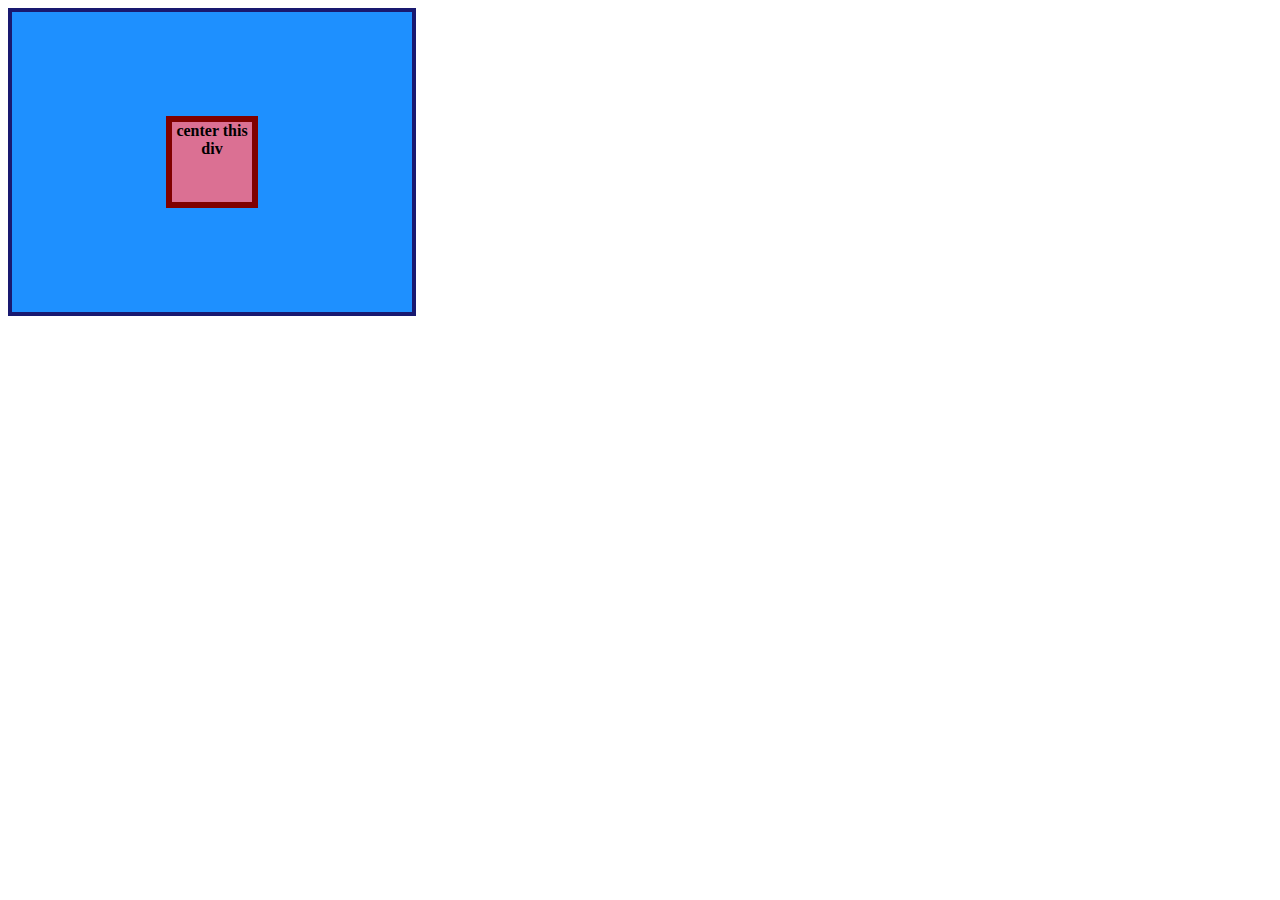
<file: flex/01-flex-center/index.html>
<!DOCTYPE html>
<html lang="en">
  <head>
    <meta charset="UTF-8">
    <meta http-equiv="X-UA-Compatible" content="IE=edge">
    <meta name="viewport" content="width=device-width, initial-scale=1.0">
    <title>CENTER THIS DIV</title>
    <link rel="stylesheet" href="style.css">
  </head>
  <body>
    <div class="container">
      <div class="box">center this div</div>
    </div>
  </body>
</html>
</file>
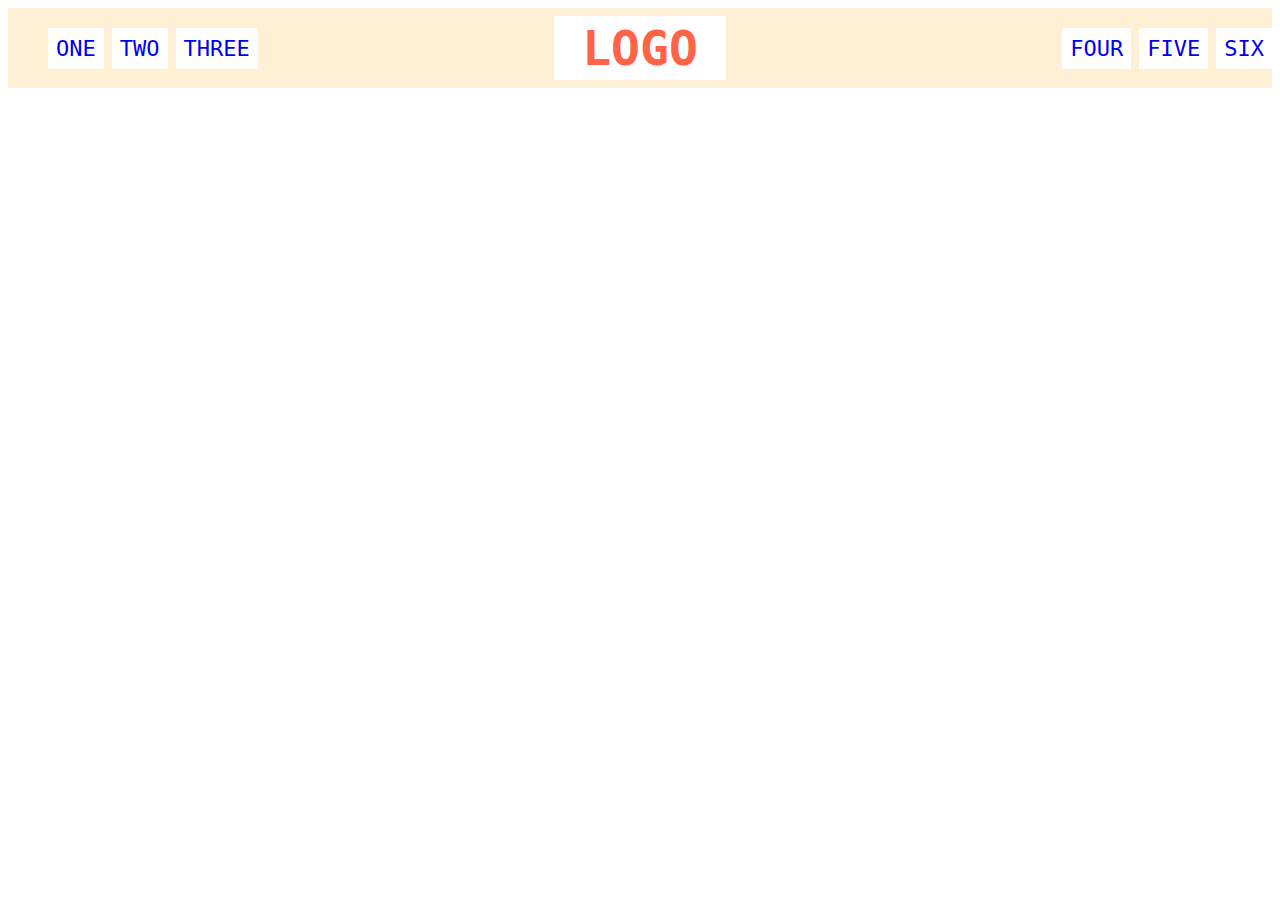
<file: flex/02-flex-header/index.html>
<!DOCTYPE html>
<html lang="en">
  <head>
    <meta charset="UTF-8">
    <meta http-equiv="X-UA-Compatible" content="IE=edge">
    <meta name="viewport" content="width=device-width, initial-scale=1.0">
    <title>Flex Header</title>
    <link rel="stylesheet" href="style.css">
  </head>
  <body>
    <div class="header">
      <div class="left-links">
        <ul>
          <li><a href="#">ONE</a></li>
          <li><a href="#">TWO</a></li>
          <li><a href="#">THREE</a></li>
        </ul>
      </div>
      <div class="logo">LOGO</div>
      <div class="right-links">
        <ul>
          <li><a href="#">FOUR</a></li>
          <li><a href="#">FIVE</a></li>
          <li><a href="#">SIX</a></li>
        </ul>
      </div>
    </div>
  </body>
</html>
</file>
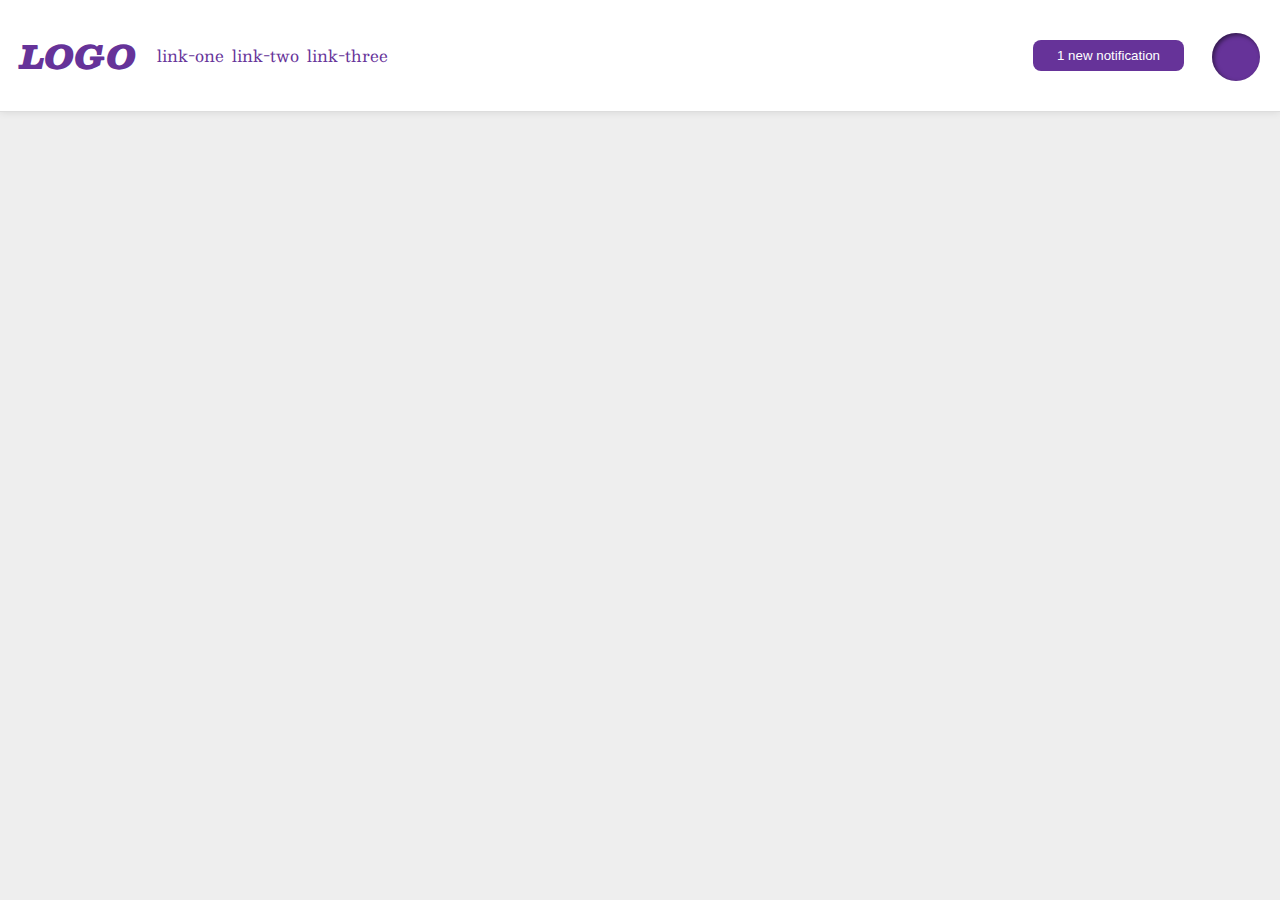
<file: flex/03-flex-header-2/index.html>
<!DOCTYPE html>
<html lang="en">
  <head>
    <meta charset="UTF-8">
    <meta http-equiv="X-UA-Compatible" content="IE=edge">
    <meta name="viewport" content="width=device-width, initial-scale=1.0">
    <title>Flex Header 2</title>
    <link rel="stylesheet" href="style.css">
  </head>
  <body>
    <div class="header">
      <div class="logo">
        <div class="logo-item">
          LOGO
        </div>
        
      </div>
      <ul class="links">
        <li><a href="google.com">link-one</a></li>
        <li><a href="google.com">link-two</a></li>
        <li><a href="google.com">link-three</a></li>
      </ul>
      <div class="right-box">
        <button class="notifications">
          1 new notification
        </button>
        <div class="profile-image"></div>
      </div>
    </div>
  </body>
</html>
</file>
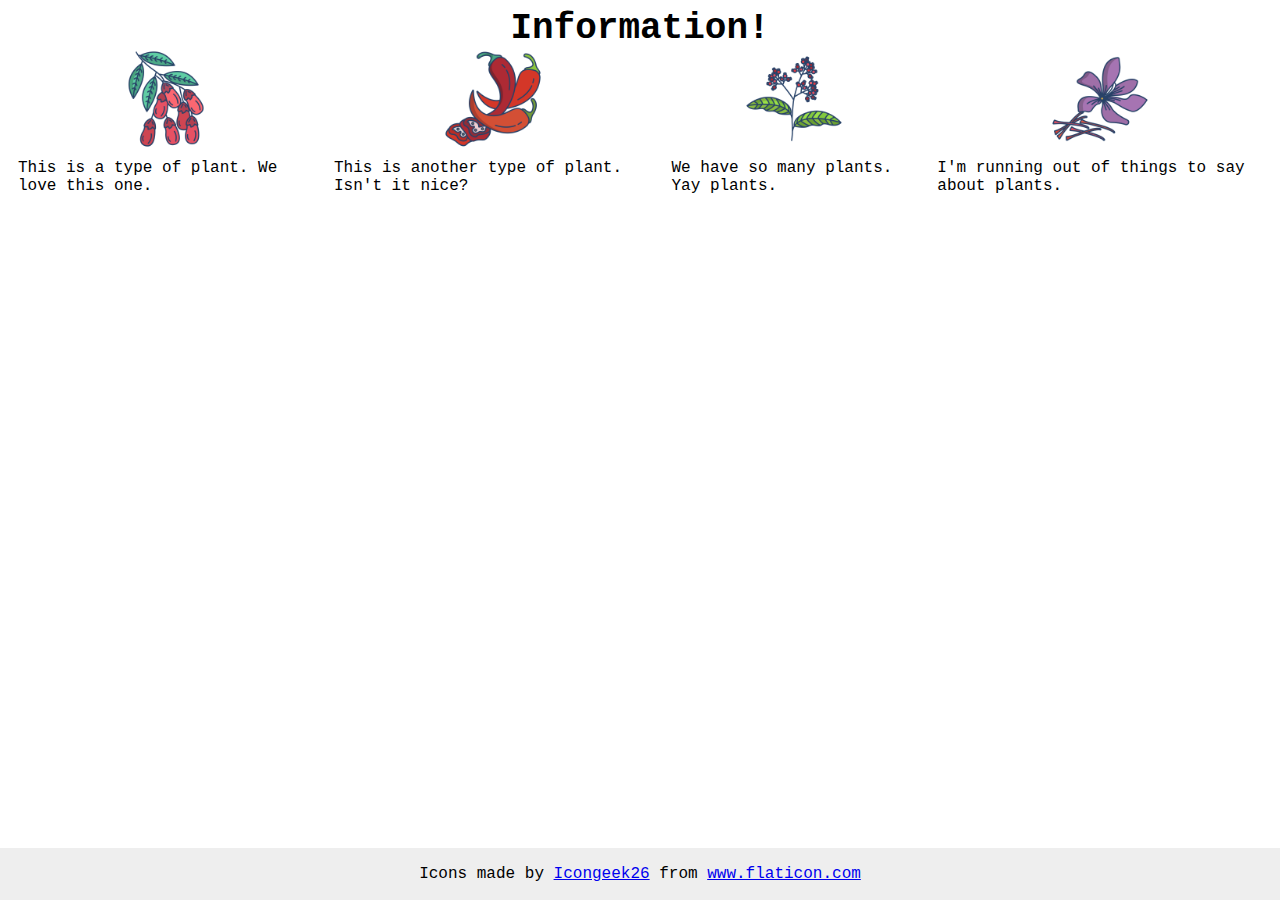
<file: flex/04-flex-information/index.html>
<!DOCTYPE html>
<html lang="en">
  <head>
    <meta charset="UTF-8">
    <meta http-equiv="X-UA-Compatible" content="IE=edge">
    <meta name="viewport" content="width=device-width, initial-scale=1.0">
    <title>Information</title>
    <link rel="stylesheet" href="style.css">
  </head>
  <body>
    <div class="title">Information!</div>

    <div class="row">

      <div class="row-item">
        <img src="./images/barberry.png" alt="barberry">
        <div class="text">This is a type of plant. We love this one.</div>
      </div>

      <div class="row-item">
        <img src="./images/chilli.png" alt="chili">
        <div class="text">This is another type of plant. Isn't it nice?</div>
      </div>

      <div class="row-item">
        <img src="./images/pepper.png" alt="pepper">
        <div class="text">We have so many plants. Yay plants.</div>
      </div>

      <div class="row-item">
        <img src="./images/saffron.png" alt="saffron">
        <div class="text">I'm running out of things to say about plants.</div>
      </div>
      
      <!-- disregard this section, it's here to give attribution to the creator of these icons -->
      <div class="footer">
        <div>Icons made by <a href="https://www.flaticon.com/authors/icongeek26" title="Icongeek26">Icongeek26</a> from <a href="https://www.flaticon.com/" title="Flaticon">www.flaticon.com</a></div>
      </div>
    </div>
  </body>
</html>
</file>
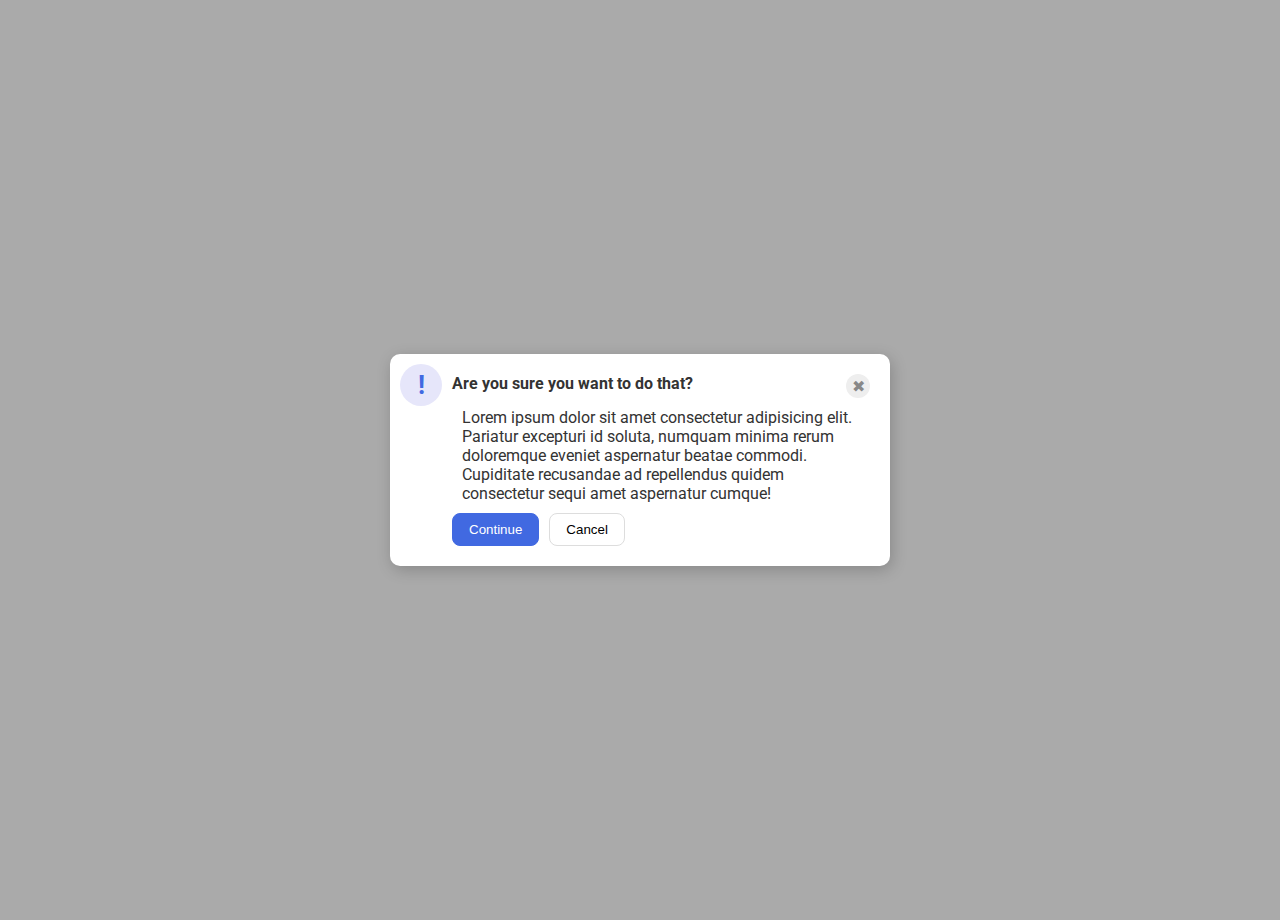
<file: flex/05-flex-modal/index.html>
<!DOCTYPE html>
<html lang="en">
  <head>
    <meta charset="UTF-8">
    <meta http-equiv="X-UA-Compatible" content="IE=edge">
    <meta name="viewport" content="width=device-width, initial-scale=1.0">
    <link rel="stylesheet" href="style.css">
    <title>Modal</title>
  </head>
  <body>
    <div class="modal">
      <div class="container-one">
        <div class="icon">!</div>
      </div>
        <div class="container-two">
          <div class="row-one">
          <div class="header">Are you sure you want to do that?</div> 
          <div class="close-button">✖</div>
        </div>
        <div class="row-two">
          <div class="text">Lorem ipsum dolor sit amet consectetur adipisicing elit. Pariatur excepturi id soluta, numquam minima rerum doloremque eveniet aspernatur beatae commodi. Cupiditate recusandae ad repellendus quidem consectetur sequi amet aspernatur cumque!</div>
        </div>
        <div class="row-three">
          <button class="continue">Continue</button>
          <button class="cancel">Cancel</button>
        </div>
      </div>
    </div>
  </body>
</html>
</file>
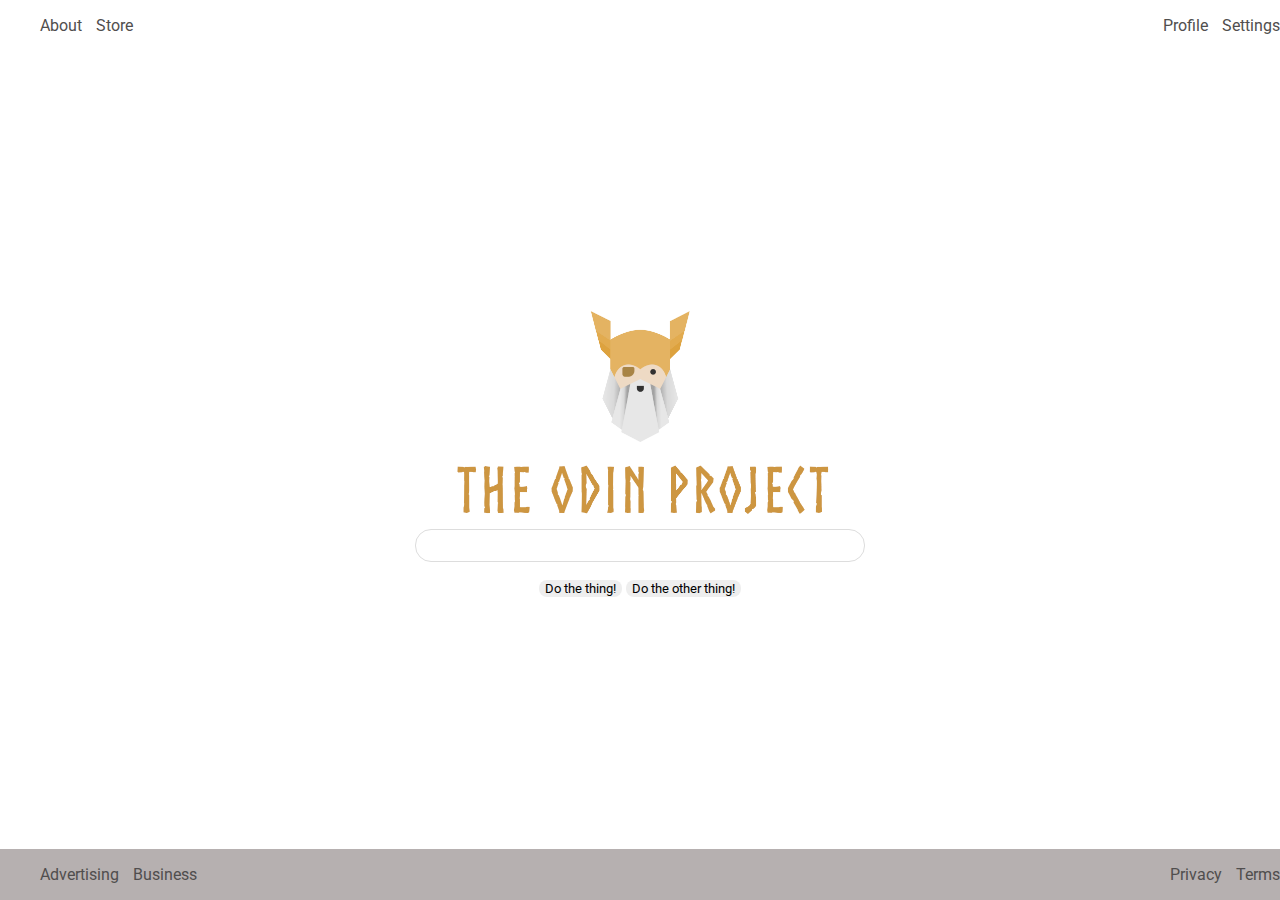
<file: flex/06-flex-layout/index.html>
<!DOCTYPE html>
<html lang="en">
  <head>
    <meta charset="UTF-8">
    <meta http-equiv="X-UA-Compatible" content="IE=edge">
    <meta name="viewport" content="width=device-width, initial-scale=1.0">
    <title>LAYOUT</title>
    <link rel="stylesheet" href="./style.css">
  </head>
  <body>
    <div class="header">
      <ul class="left-links">
        <li><a href="#">About</a></li>
        <li><a href="#">Store</a></li>
      </ul>
      <ul class="right-links">
        <li><a href="#">Profile</a></li>
        <li><a href="#">Settings</a></li>
      </ul>
    </div>
    <div class="content">
      <img src="./logo.png" alt="Project logo. Represents odin with the project name.">
      <div class="input">
        <input type="text">
      </div>
      <div class="buttons">
        <button>Do the thing!</button>
        <button>Do the other thing!</button>
      </div>
    </div>
    <div class="footer">
      <ul class="left-links">
        <li><a href="#">Advertising</a></li>
        <li><a href="#">Business</a></li>
      </ul>
      <ul class="right-links">
        <li><a href="#">Privacy</a></li>
        <li><a href="#">Terms</a></li>
      </ul>
    </div>
  </body>
</html>
</file>
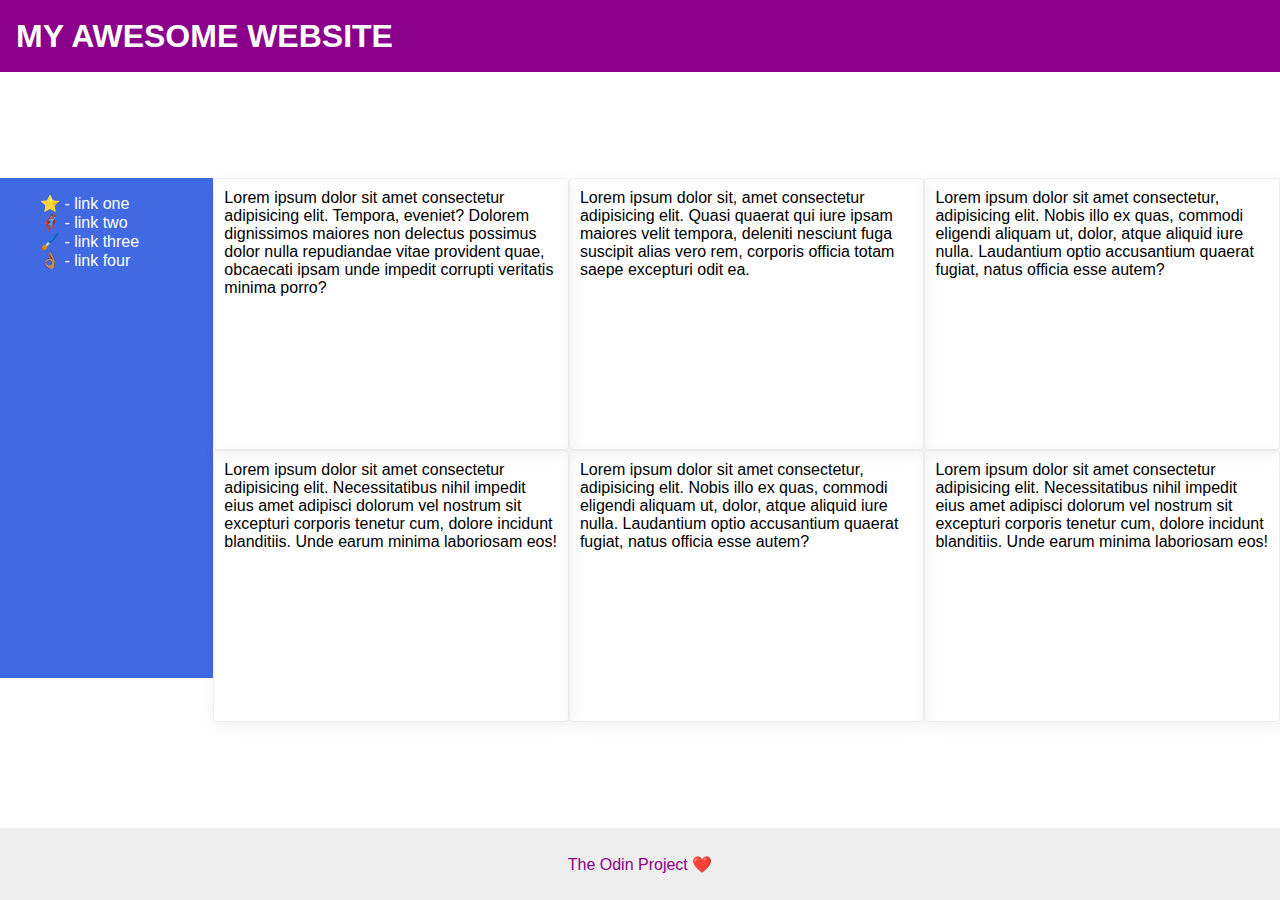
<file: flex/07-flex-layout-2/index.html>
<!DOCTYPE html>
<html lang="en">
  <head>
    <meta charset="UTF-8">
    <meta http-equiv="X-UA-Compatible" content="IE=edge">
    <meta name="viewport" content="width=device-width, initial-scale=1.0">
    <title>The Holy Grail</title>
    <link rel="stylesheet" href="style.css">
  </head>
  <body>
    <div class="header">
      MY AWESOME WEBSITE
    </div>

    <div class="box-one">
    
      <div class="sidebar">
        <ul>
          <li><a href="#">⭐ - link one</a></li>
          <li><a href="#">🦸🏽‍♂️ - link two</a></li>
          <li><a href="#">🖌️ - link three</a></li>
          <li><a href="#">👌🏽 - link four</a></li>
        </ul>
      </div>
      <div class="text">
        <div class="card-one">
          <div class="card">Lorem ipsum dolor sit amet consectetur adipisicing elit. Tempora, eveniet? Dolorem dignissimos maiores non delectus possimus dolor nulla repudiandae vitae provident quae, obcaecati ipsam unde impedit corrupti veritatis minima porro?</div>
          <div class="card">Lorem ipsum dolor sit, amet consectetur adipisicing elit. Quasi quaerat qui iure ipsam maiores velit tempora, deleniti nesciunt fuga suscipit alias vero rem, corporis officia totam saepe excepturi odit ea.</div>
          <div class="card">Lorem ipsum dolor sit amet consectetur, adipisicing elit. Nobis illo ex quas, commodi eligendi aliquam ut, dolor, atque aliquid iure nulla. Laudantium optio accusantium quaerat fugiat, natus officia esse autem?</div>
          
        </div>
        <div class="card-two">
          <div class="card">Lorem ipsum dolor sit amet consectetur adipisicing elit. Necessitatibus nihil impedit eius amet adipisci dolorum vel nostrum sit excepturi corporis tenetur cum, dolore incidunt blanditiis. Unde earum minima laboriosam eos!</div>
          <div class="card">Lorem ipsum dolor sit amet consectetur, adipisicing elit. Nobis illo ex quas, commodi eligendi aliquam ut, dolor, atque aliquid iure nulla. Laudantium optio accusantium quaerat fugiat, natus officia esse autem?</div>
          <div class="card">Lorem ipsum dolor sit amet consectetur adipisicing elit. Necessitatibus nihil impedit eius amet adipisci dolorum vel nostrum sit excepturi corporis tenetur cum, dolore incidunt blanditiis. Unde earum minima laboriosam eos!</div>
        </div>
      </div>
    </div>

    <div class="footer">
      The Odin Project ❤️
    </div>
  </body>
</html>
</file>
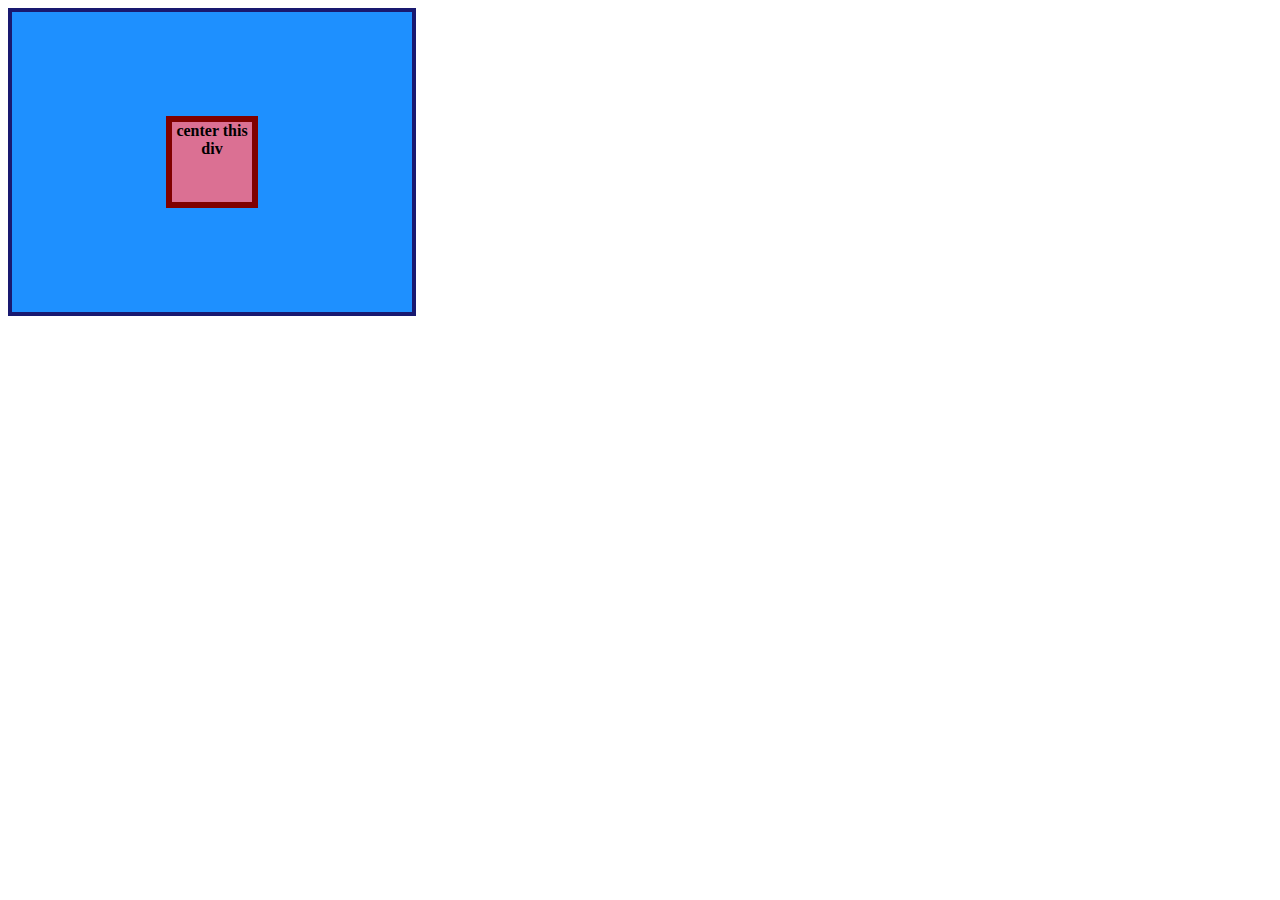
<file: flex/01-flex-center/solution/solution.html>
<!DOCTYPE html>
<html lang="en">
  <head>
    <meta charset="UTF-8">
    <meta http-equiv="X-UA-Compatible" content="IE=edge">
    <meta name="viewport" content="width=device-width, initial-scale=1.0">
    <title>CENTER THIS DIV</title>
    <link rel="stylesheet" href="solution.css">
  </head>
  <body>
    <div class="container">
      <div class="box">center this div</div>
    </div>
  </body>
</html>
</file>
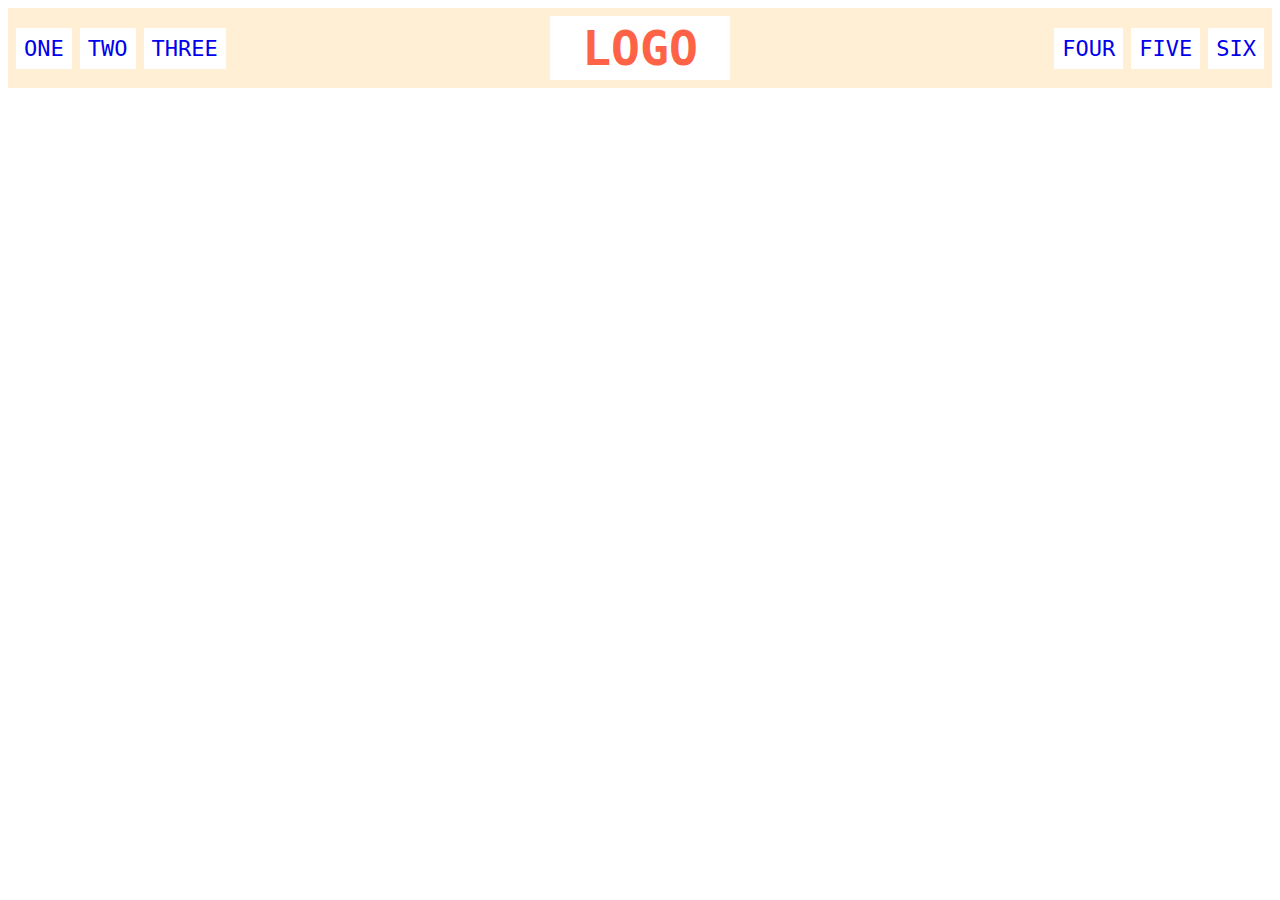
<file: flex/02-flex-header/solution/solution.html>
<!DOCTYPE html>
<html lang="en">
  <head>
    <meta charset="UTF-8">
    <meta http-equiv="X-UA-Compatible" content="IE=edge">
    <meta name="viewport" content="width=device-width, initial-scale=1.0">
    <title>Flex Header</title>
    <link rel="stylesheet" href="solution.css">
  </head>
  <body>
    <div class="header">
      <div class="left-links">
        <ul>
          <li><a href="#">ONE</a></li>
          <li><a href="#">TWO</a></li>
          <li><a href="#">THREE</a></li>
        </ul>
      </div>
      <div class="logo">LOGO</div>
      <div class="right-links">
        <ul>
          <li><a href="#">FOUR</a></li>
          <li><a href="#">FIVE</a></li>
          <li><a href="#">SIX</a></li>
        </ul>
      </div>
    </div>
  </body>
</html>
</file>
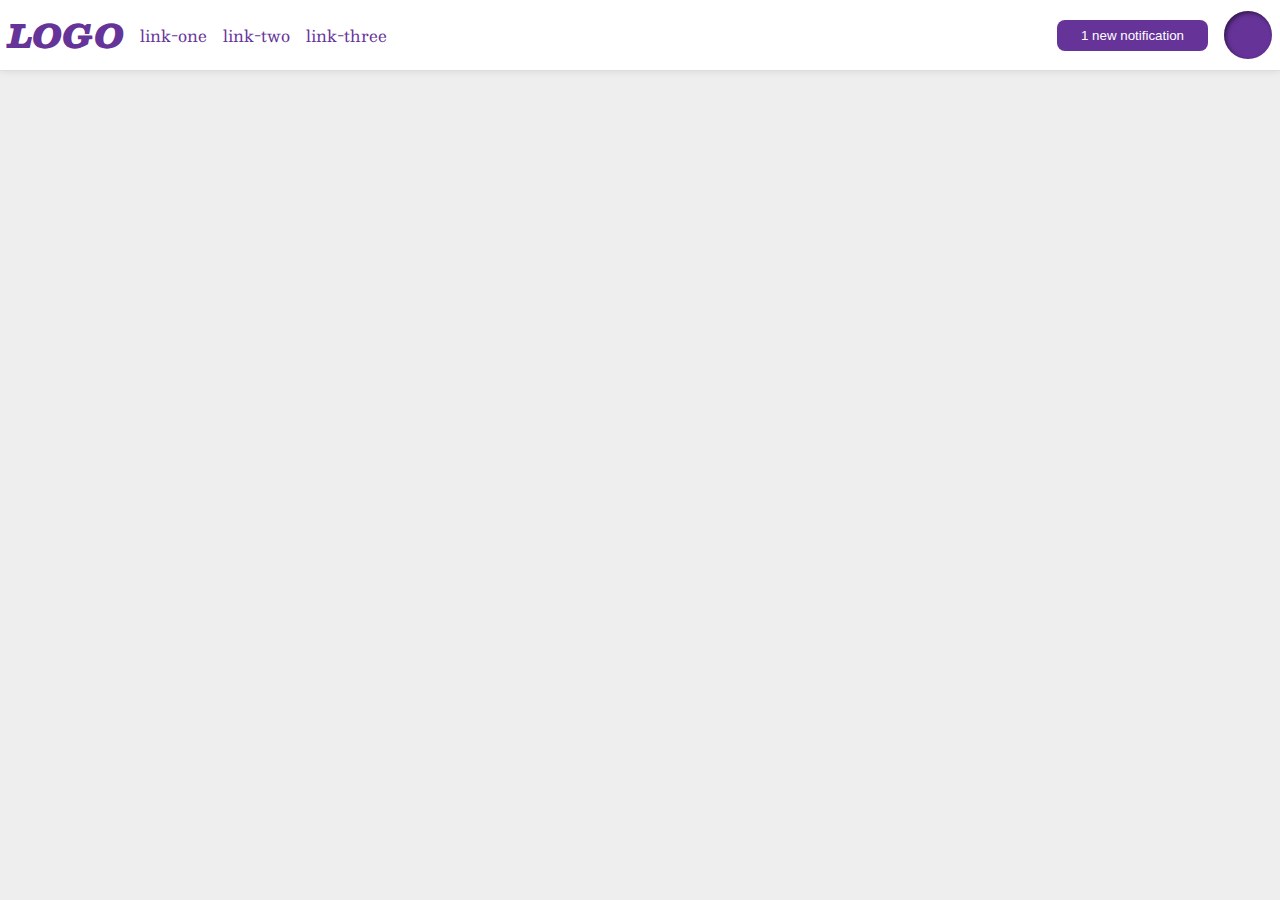
<file: flex/03-flex-header-2/solution/solution.html>
<!DOCTYPE html>
<html lang="en">
  <head>
    <meta charset="UTF-8">
    <meta http-equiv="X-UA-Compatible" content="IE=edge">
    <meta name="viewport" content="width=device-width, initial-scale=1.0">
    <title>Flex Header 2</title>
    <link rel="stylesheet" href="solution.css">
  </head>
  <body>
    <div class="header">
      <div class="left">
        <div class="logo">
          LOGO
        </div>
        <ul class="links">
          <li><a href="google.com">link-one</a></li>
          <li><a href="google.com">link-two</a></li>
          <li><a href="google.com">link-three</a></li>
        </ul>
      </div>
      <div class="right">
        <button class="notifications">
          1 new notification
        </button>
        <div class="profile-image"></div>
      </div>
    </div>
  </body>
</html>
</file>
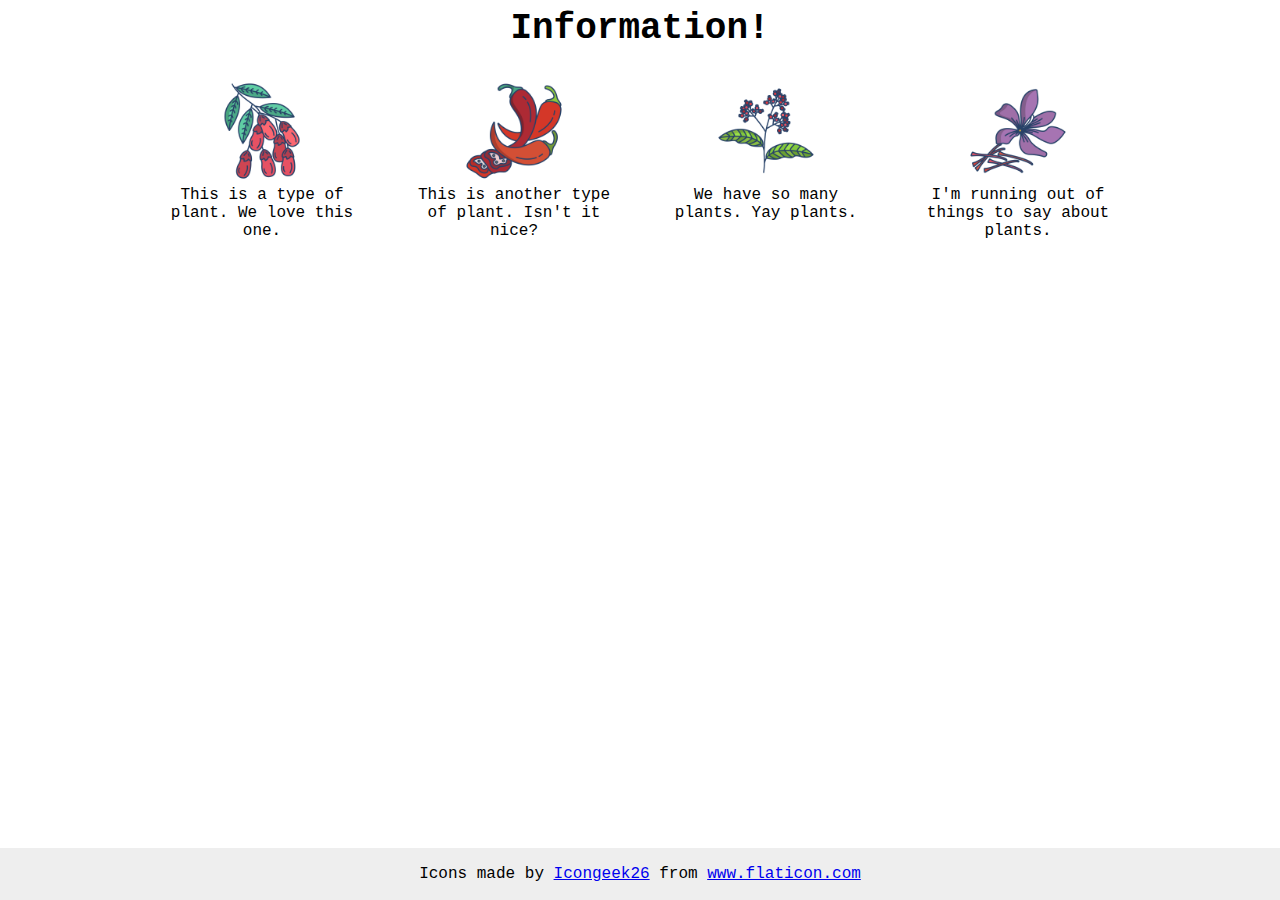
<file: flex/04-flex-information/solution/solution.html>
<!DOCTYPE html>
<html lang="en">
  <head>
    <meta charset="UTF-8">
    <meta http-equiv="X-UA-Compatible" content="IE=edge">
    <meta name="viewport" content="width=device-width, initial-scale=1.0">
    <title>Information</title>
    <link rel="stylesheet" href="solution.css">
  </head>
  <body>
    <div class="title">Information!</div>

    <div class="container">
      <div class="info">
        <img src="./images/barberry.png" alt="barberry">
        <div class="text">This is a type of plant. We love this one.</div>
      </div>
      <div class="info">
        <img src="./images/chilli.png" alt="chili">
        <div class="text">This is another type of plant. Isn't it nice?</div>
      </div>
      <div class="info">
        <img src="./images/pepper.png" alt="pepper">
        <div class="text">We have so many plants. Yay plants.</div>
      </div>
      <div class="info">
        <img src="./images/saffron.png" alt="saffron">
        <div class="text">I'm running out of things to say about plants.</div>
      </div>
    </div>

    <!-- disregard this section, it's here to give attribution to the creator of these icons -->
    <div class="footer">
      <div>Icons made by <a href="https://www.flaticon.com/authors/icongeek26" title="Icongeek26">Icongeek26</a> from <a href="https://www.flaticon.com/" title="Flaticon">www.flaticon.com</a></div>
    </div>
  </body>
</html>
</file>
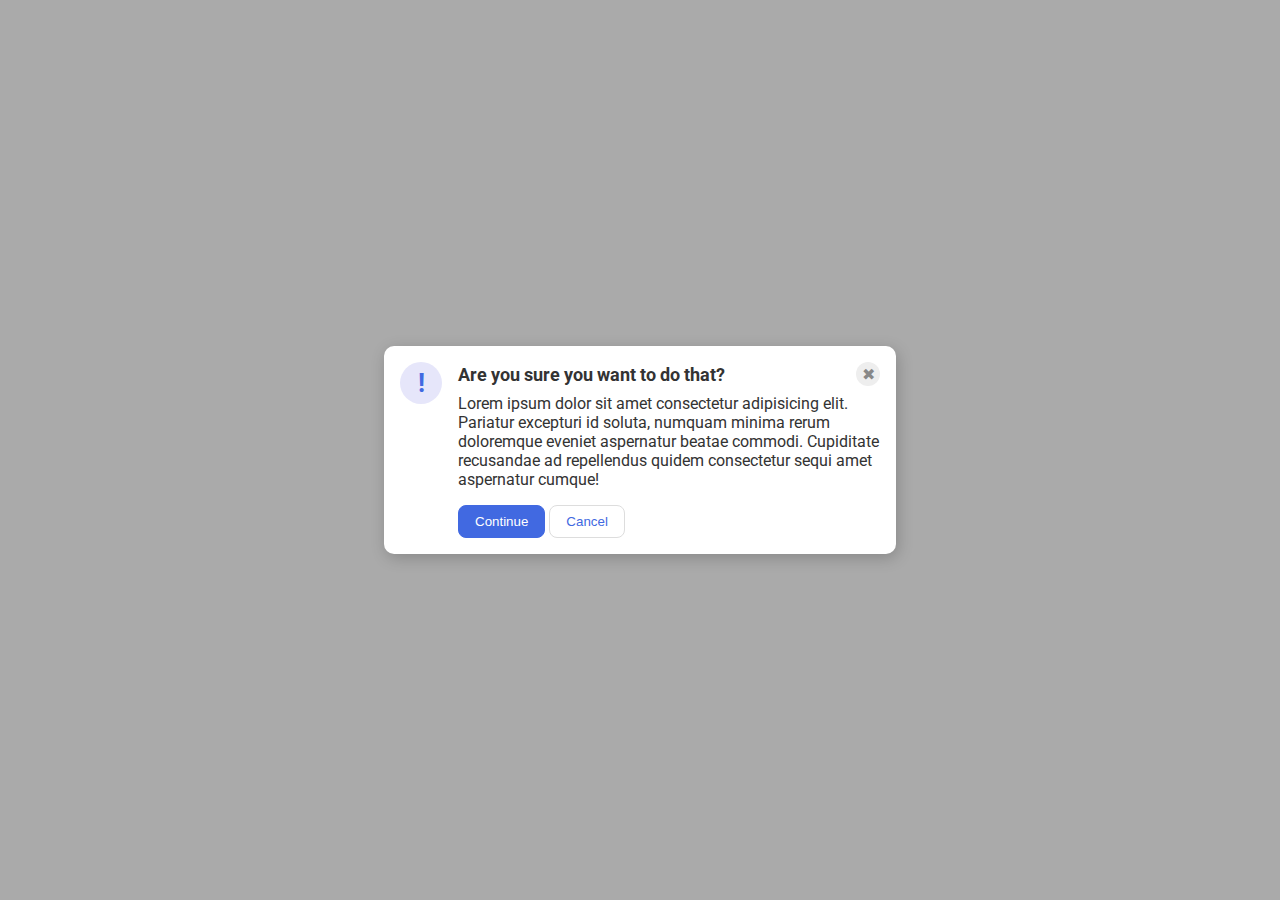
<file: flex/05-flex-modal/solution/solution.html>
<!DOCTYPE html>
<html lang="en">
  <head>
    <meta charset="UTF-8">
    <meta http-equiv="X-UA-Compatible" content="IE=edge">
    <meta name="viewport" content="width=device-width, initial-scale=1.0">
    <link rel="stylesheet" href="solution.css">
    <title>Modal</title>
  </head>
  <body>
    <div class="modal">
      <div class="icon">!</div>
      <div class="container">
        <div class="header">Are you sure you want to do that?
          <div class="close-button">✖</div>
        </div>
        <div class="text">Lorem ipsum dolor sit amet consectetur adipisicing elit. Pariatur excepturi id soluta, numquam minima rerum doloremque eveniet aspernatur beatae commodi. Cupiditate recusandae ad repellendus quidem consectetur sequi amet aspernatur cumque!</div>
        <button class="continue">Continue</button>
        <button class="cancel">Cancel</button>
      </div>
    </div>
  </body>
</html>
</file>
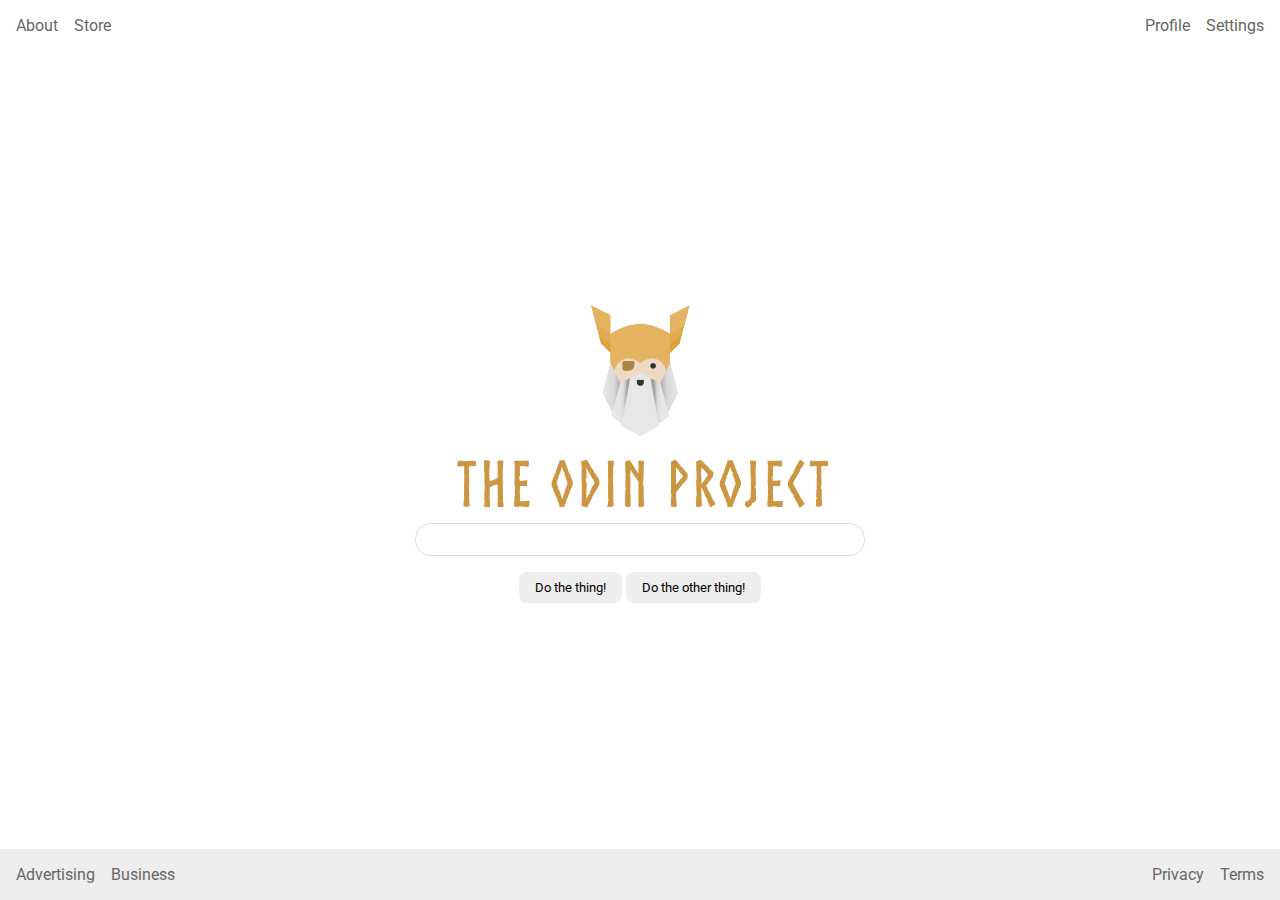
<file: flex/06-flex-layout/solution/solution.html>
<!DOCTYPE html>
<html lang="en">
  <head>
    <meta charset="UTF-8">
    <meta http-equiv="X-UA-Compatible" content="IE=edge">
    <meta name="viewport" content="width=device-width, initial-scale=1.0">
    <title>LAYOUT</title>
    <link rel="stylesheet" href="./solution.css">
  </head>
  <body>
    <div class="header">
      <ul class="left-links">
        <li><a href="#">About</a></li>
        <li><a href="#">Store</a></li>
      </ul>
      <ul class="right-links">
        <li><a href="#">Profile</a></li>
        <li><a href="#">Settings</a></li>
      </ul>
    </div>
    <div class="content">
      <img src="./logo.png" alt="Project logo. Represents odin with the project name.">
      <div class="input">
        <input type="text">
      </div>
      <div class="buttons">
        <button>Do the thing!</button>
        <button>Do the other thing!</button>
      </div>
    </div>
    <div class="footer">
      <ul class="left-links">
        <li><a href="#">Advertising</a></li>
        <li><a href="#">Business</a></li>
      </ul>
      <ul class="right-links">
        <li><a href="#">Privacy</a></li>
        <li><a href="#">Terms</a></li>
      </ul>
    </div>
  </body>
</html>
</file>
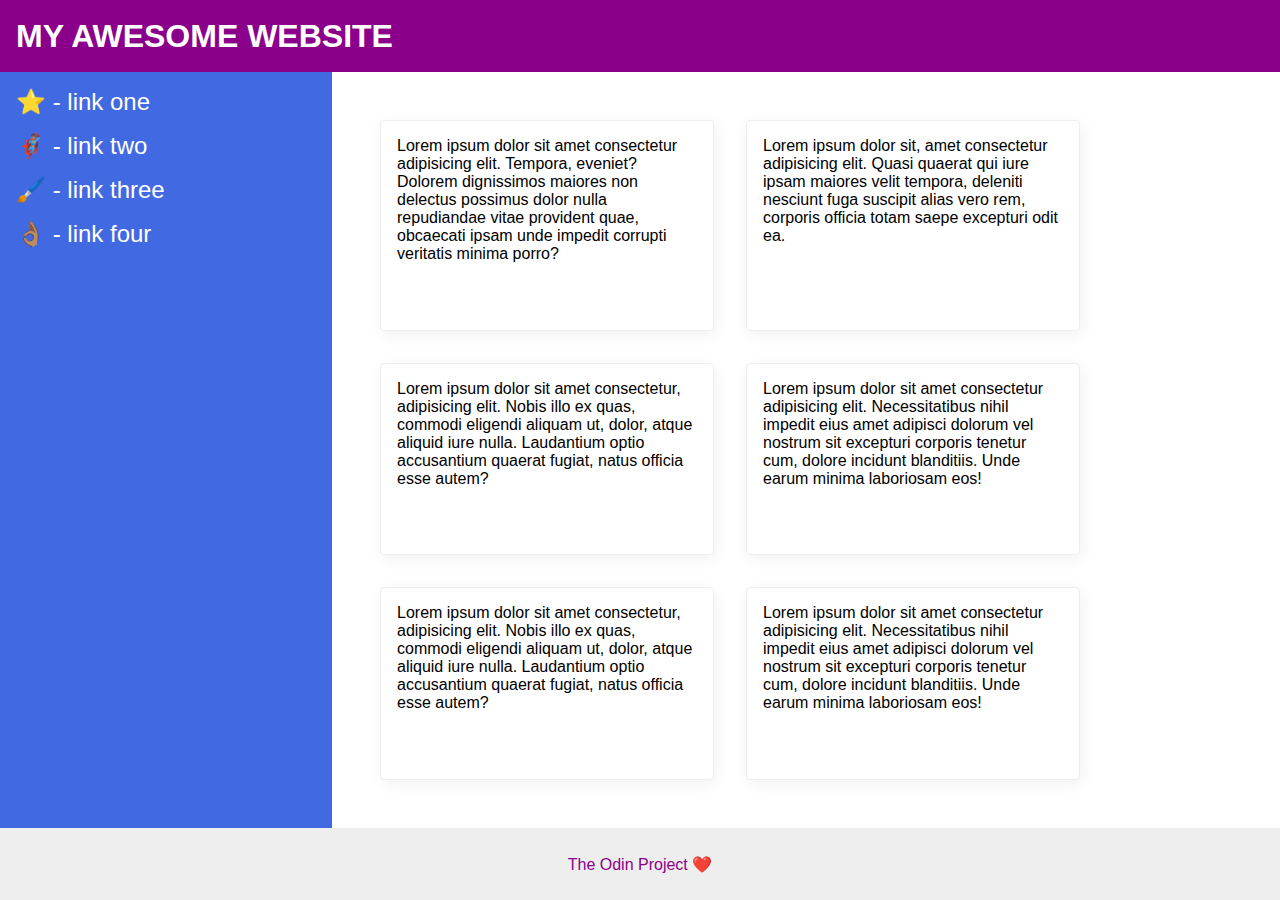
<file: flex/07-flex-layout-2/solution/solution.html>
<!DOCTYPE html>
<html lang="en">
  <head>
    <meta charset="UTF-8">
    <meta http-equiv="X-UA-Compatible" content="IE=edge">
    <meta name="viewport" content="width=device-width, initial-scale=1.0">
    <title>The Holy Grail</title>
    <link rel="stylesheet" href="solution.css">
  </head>
  <body>
    <div class="header">
      MY AWESOME WEBSITE
    </div>
    <div class="body">
      <div class="sidebar">
        <ul>
          <li><a href="#">⭐ - link one</a></li>
          <li><a href="#">🦸🏽‍♂️ - link two</a></li>
          <li><a href="#">🖌️ - link three</a></li>
          <li><a href="#">👌🏽 - link four</a></li>
        </ul>
      </div>
      <div class="container">
        <div class="card">Lorem ipsum dolor sit amet consectetur adipisicing elit. Tempora, eveniet? Dolorem dignissimos maiores non delectus possimus dolor nulla repudiandae vitae provident quae, obcaecati ipsam unde impedit corrupti veritatis minima porro?</div>
        <div class="card">Lorem ipsum dolor sit, amet consectetur adipisicing elit. Quasi quaerat qui iure ipsam maiores velit tempora, deleniti nesciunt fuga suscipit alias vero rem, corporis officia totam saepe excepturi odit ea.</div>
        <div class="card">Lorem ipsum dolor sit amet consectetur, adipisicing elit. Nobis illo ex quas, commodi eligendi aliquam ut, dolor, atque aliquid iure nulla. Laudantium optio accusantium quaerat fugiat, natus officia esse autem?</div>
        <div class="card">Lorem ipsum dolor sit amet consectetur adipisicing elit. Necessitatibus nihil impedit eius amet adipisci dolorum vel nostrum sit excepturi corporis tenetur cum, dolore incidunt blanditiis. Unde earum minima laboriosam eos!</div>
        <div class="card">Lorem ipsum dolor sit amet consectetur, adipisicing elit. Nobis illo ex quas, commodi eligendi aliquam ut, dolor, atque aliquid iure nulla. Laudantium optio accusantium quaerat fugiat, natus officia esse autem?</div>
        <div class="card">Lorem ipsum dolor sit amet consectetur adipisicing elit. Necessitatibus nihil impedit eius amet adipisci dolorum vel nostrum sit excepturi corporis tenetur cum, dolore incidunt blanditiis. Unde earum minima laboriosam eos!</div>
      </div>
    </div>
    <div class="footer">
      The Odin Project ❤️
    </div>
  </body>
</html>
</file>
<file: flex/01-flex-center/style.css>
.container {
  background: dodgerblue;
  border: 4px solid midnightblue;
  width: 400px;
  height: 300px;
  display: flex;
  justify-content: center;
  align-items: center;
}

.box {
  background: palevioletred;
  font-weight: bold;
  text-align: center;
  border: 6px solid maroon;
  width: 80px;
  height: 80px;
  
  
}
</file>
<file: flex/02-flex-header/style.css>
.header {
  font-family: monospace;
  background: papayawhip;
  display: flex;
}

div{
  flex: 10;
  display: flex;
}

.logo {
  font-size: 48px;
  font-weight: 900;
  margin: 8px;
  color: tomato;
  background: white;
  padding: 4px 28px;
  flex: 1;
 }

ul {
  /* this removes the dots on the list items*/
  list-style-type: none;
  display: flex;
  gap: 8px;
}

a {
  font-size: 22px;
  background: white;
  padding: 8px;
  /* this removes the line under the links */
  text-decoration: none;
}

div.left-links {
  justify-content: flex-start;
  align-items: center;
}

div.right-links {
  justify-content: flex-end;
  align-items: center;
  }

}
</file>
<file: flex/03-flex-header-2/style.css>
/* this is some magical font-importing.  
you'll learn about it later. */
@import url('https://fonts.googleapis.com/css2?family=Besley:ital,wght@0,400;1,900&display=swap');

body {
  margin: 0;
  background: #eee;
  font-family: Besley, serif;
}

.header {
  background: white;
  border-bottom: 1px solid #ddd;
  box-shadow: 0 0 8px rgba(0,0,0,.1);
  display: flex;
}

.links {
  flex: 10;
  display: flex;
  gap: 8px;
  justify-content: flex-start;
  align-items: center;
  padding-left: 1px;
}

.right-box {
  flex: 4;
  display: flex;
  gap: 8px;
  margin: 20px;
  justify-content: right;
  
}

.profile-image {
  background: rebeccapurple;
  box-shadow: inset 2px 2px 4px rgba(0,0,0,.5);
  border-radius: 50%;
  width: 48px;
  height: 48px;
  align-items: center;
  margin-top: 13px;
}

.logo {
  color: rebeccapurple;
  font-size: 32px;
  font-weight: 900;
  font-style: italic;
  flex: 1;
  display: flex;
  margin: 20px;
  align-items: center;
}

button {
  border: none;
  border-radius: 8px;
  background: rebeccapurple;
  color: white;
  padding: 8px 24px;
  margin: 20px;
}

a {
  /* this removes the line under our links */
  text-decoration: none;
  color: rebeccapurple;
}

ul {
  list-style-type: none;
}
</file>
<file: flex/04-flex-information/style.css>
body {
  font-family: 'Courier New', Courier, monospace;
}

.title {
  font-size: 36px;
  font-weight: 900;
  display: flex;
  justify-content: center;
  align-items: center
}

.row {
  display: flex;
}

.row-item {
  display: flex;
  flex-direction: column;
  justify-content: center;
  align-items: center;
}

.text {
  display: flex;
  align-items: center;
  margin: 10px;

}
img {
  width: 100px;
  height: 100px;
}


/* do not edit this footer */
.footer {
  position: fixed;
  bottom: 0;
  left: 0;
  right: 0;
  height: 52px;
  display: flex;
  align-items: center;
  justify-content: center;
  background: #eee;
}
</file>
<file: flex/05-flex-modal/style.css>
@import url('https://fonts.googleapis.com/css2?family=Roboto:wght@400;700&display=swap');

html, body {
  height: 100%;
}

body {
  font-family: Roboto, sans-serif;
  margin: 0px;
  padding: 10px;
  background: #aaa;
  color: #333;
  /* I'll give you this one for free lol */
  display: flex;
  align-items: center;
  justify-content: center;
}

.modal {
  background: white;
  width: 480px;
  border-radius: 10px;
  padding: 10px;
  box-shadow: 2px 4px 16px rgba(0,0,0,.2);
  display: flex;
  justify-content: space-around;
}
.row-one {
  display: flex;
  justify-content: space-between;
}

.container-two {
  margin: 10px;
}

.header {
  font-weight: bold;
}

.row-three {
  display: flex;
  justify-content: flex-start;
  gap: 10px;
}

.icon {
  color: royalblue;
  font-size: 26px;
  font-weight: 700;
  background: lavender;
  width: 42px;
  height: 42px;
  border-radius: 50%;
  display: flex;
  align-items: center;
  justify-content: center;
}

.close-button {
  background: #eee;
  border-radius: 50%;
  color: #888;
  font-weight: 400;
  font-size: 16px;
  height: 24px;
  width: 24px;
  display: flex;
  align-items: center;
  justify-content: center;
}

button {
  padding: 8px 16px;
  border-radius: 8px;
}

button.continue {
  background: royalblue;
  border: 1px solid royalblue;
  color: white;
}

button.cancel {
  background: white;
  border: 1px solid #ddd;
}

.text {
  padding: 10px;
}
</file>
<file: flex/06-flex-layout/style.css>
@import url('https://fonts.googleapis.com/css2?family=Roboto:wght@400;700&display=swap');

body {
  height: 100vh;
  margin: 0;
  overflow: hidden;
  font-family: Roboto, sans-serif;
  display: flex;
  flex-direction: column;
  justify-content: space-between;
}

img {
  width: 600px;
}

a {
  text-decoration: none;
  color: rgb(80, 78, 78);
}

button {
  font-family: Roboto, sans-serif;
  border: none;
  border-radius: 8px;
  background: #eee;
}

input {
  border: 1px solid #ddd;
  border-radius: 16px;
  padding: 8px 24px;
  width: 400px;
  margin-bottom: 16px;
}

.header, .footer {
  display: flex;
  justify-content: space-between;
}

.left-links, .right-links {
  display: flex;
  list-style-type: none;
  gap: 14px;
}

.content {
  display: flex;
  flex-direction: column;
  justify-content: center;
  align-items: center;
}

.footer{
  background-color: rgb(182, 176, 176);
}
</file>
<file: flex/07-flex-layout-2/style.css>
body {
  font-family: -apple-system, BlinkMacSystemFont, 'Segoe UI', Roboto, Oxygen, Ubuntu, Cantarell, 'Open Sans', 'Helvetica Neue', sans-serif;
  margin: 0;
  min-height: 100vh;
  display: flex;
  flex-direction: column;
  justify-content: space-between;
  
}

.header {
  height: 72px;
  background: darkmagenta;
  color: white;
  font-size: 32px;
  font-weight: 900;
  display: flex;
  align-items: center;
  padding-left: 16px;


}

.box-one {
  display: flex; 
}

.text {
  display: flex;
  flex-direction: column;
  flex: 5;
}

.footer {
  height: 72px;
  background: #eee;
  color: darkmagenta;
  display: flex;
  justify-content: center;
  align-items: center;
  padding-top: 0px;
}

.sidebar {
  width: 300px;
  height: 500px;
  background: royalblue;
  flex: 1;
}

.card {
  border: 1px solid #eee;
  box-shadow: 2px 4px 16px rgba(0,0,0,.06);
  border-radius: 4px;
  height: 250px;
  display: flex;
  flex-direction: column;
  flex: 1;  
  justify-content: space-between;
  padding: 10px;
}

.card-one {
  display: flex;
  justify-content: space-between;
}

.card-two {
  display: flex;
  justify-content: space-between;
}

a {
  text-decoration-line: none;
  color: white;
}

li {
  list-style: none;
}
</file>
<file: flex/01-flex-center/solution/solution.css>
.container {
  background: dodgerblue;
  border: 4px solid midnightblue;
  width: 400px;
  height: 300px;
}

.box {
  background: palevioletred;
  font-weight: bold;
  text-align: center;
  border: 6px solid maroon;
  width: 80px;
  height: 80px;
}

/* SOLUTION */

/* disclaimer: duplicating the `.container` selector here isn't best practice.
In your solution you probably put it right inside the existing `.container`,
which _is_ the best practice. 

We separated it out here to make it extra clear what has changed. */

.container {
  display: flex;
  align-items: center;
  justify-content: center;
}
</file>
<file: flex/02-flex-header/solution/solution.css>
.header  {
  font-family: monospace;
  background: papayawhip;
}

.logo {
  font-size: 48px;
  font-weight: 900;
  color: tomato;
  background: white;
  padding: 4px 32px;
}

ul {
  /* this removes the dots on the list items*/
  list-style-type: none;
}

a {
  font-size: 22px;
  background: white;
  padding: 8px;
  /* this removes the line under the links */
  text-decoration: none;
}

/* SOLUTION */

.header {
  padding: 8px;
  display: flex;
  align-items: center;
  justify-content: space-between;
}

ul {
  display: flex;
  margin: 0;
  padding: 0;
  gap: 8px;
}
</file>
<file: flex/03-flex-header-2/solution/solution.css>
/* this is some magical font-importing.  
you'll learn about it later. */
@import url('https://fonts.googleapis.com/css2?family=Besley:ital,wght@0,400;1,900&display=swap');

body {
  margin: 0;
  background: #eee;
  font-family: Besley, serif;
}

.header {
  background: white;
  border-bottom: 1px solid #ddd;
  box-shadow: 0 0 8px rgba(0,0,0,.1);
}

.profile-image {
  background: rebeccapurple;
  box-shadow: inset 2px 2px 4px rgba(0,0,0,.5);
  border-radius: 50%;
  width: 48px;
  height:  48px;
}

.logo {
  color: rebeccapurple;
  font-size: 32px;
  font-weight: 900;
  font-style: italic;
}

button {
  border: none;
  border-radius: 8px;
  background: rebeccapurple;
  color: white;
  padding: 8px 24px;
}

a {
  /* this removes the line under our links */
  text-decoration: none;
  color: rebeccapurple;
}

ul {
  list-style-type: none;
}

/* SOLUTION */

.header {
  display: flex;
  justify-content: space-between;
  padding: 8px;
}

ul {
  display: flex;
  margin: 0;
  padding: 0;
  gap: 16px;
}

.left, .right {
  display: flex;
  align-items: center;
  gap: 16px;
}
</file>
<file: flex/04-flex-information/solution/solution.css>
body {
  font-family: 'Courier New', Courier, monospace;
}

img {
  width: 100px;
  height: 100px;
}

.title {
  font-size: 36px;
  font-weight: 900;
}

/* do not edit this footer */
.footer {
  position: fixed;
  bottom: 0;
  left: 0;
  right: 0;
  height: 52px;
  display: flex;
  align-items: center;
  justify-content: center;
  background: #eee;
}

/* SOLUTION */

body {
  text-align: center;
}

.title {
  margin-bottom: 32px;
}

.container {
  display: flex;
  justify-content: center;
  gap: 52px;
}

.info {
  max-width: 200px;
}
</file>
<file: flex/05-flex-modal/solution/solution.css>
@import url('https://fonts.googleapis.com/css2?family=Roboto:wght@400;700&display=swap');

html, body {
  height: 100%;
}

body {
  font-family: Roboto, sans-serif;
  margin: 0;
  background: #aaa;
  color: #333;
  /* I'll give you this one for free */
  display: flex;
  align-items: center;
  justify-content: center;
}

.modal {
  background: white;
  width: 480px;
  border-radius: 10px;
  box-shadow: 2px 4px 16px rgba(0,0,0,.2);
}

.icon {
  color: royalblue;
  font-size: 26px;
  font-weight: 700;
  background: lavender;
  width: 42px;
  height: 42px;
  border-radius: 50%;
  display: flex;
  align-items: center;
  justify-content: center;
}

.close-button {
  background: #eee;
  border-radius: 50%;
  color: #888;
  font-weight: 400;
  font-size: 16px;
  height: 24px;
  width: 24px;
  display: flex;
  align-items: center;
  justify-content: center;
}

button {
  padding: 8px 16px;
  border-radius: 8px;
}

button.continue {
  background: royalblue;
  border: 1px solid royalblue;
  color: white;
}

button.cancel {
  background: white;
  border: 1px solid #ddd;
  color: royalblue;
}

/* SOLUTION: */

.modal {
  display: flex;
  gap: 16px;
  padding: 16px;
}

.icon {
  /* this keeps the icon from getting smashed by the text */
  flex-shrink: 0;
}

.header {
  display: flex;
  align-items: center;
  justify-content: space-between;
  font-size: 18px;
  font-weight: 700;
  margin-bottom: 8px;
}

.text {
  margin-bottom: 16px;
}
</file>
<file: flex/06-flex-layout/solution/solution.css>
@import url('https://fonts.googleapis.com/css2?family=Roboto:wght@400;700&display=swap');

body {
  height: 100vh;
  margin: 0;
  overflow: hidden;
  font-family: Roboto, sans-serif;
}

img {
  width: 600px;
}

button {
  font-family: Roboto, sans-serif;
  border: none;
  border-radius: 8px;
  background: #eee;
}

input {
  border: 1px solid #ddd;
  border-radius: 16px;
  padding: 8px 24px;
  width: 400px;
  margin-bottom: 16px;
}

/* SOLUTION */

body {
  display: flex;
  flex-direction: column;
}

button {
  padding: 8px 16px;
}

.content {
  flex: 1;
  display: flex;
  align-items: center;
  justify-content: center;
  flex-direction: column;
}

a {
  color: #666;
  text-decoration: none;
}

.header,
.footer {
  display: flex;
  justify-content: space-between;
  padding: 16px;
}

.footer {
  background: #eee;
}

ul {
  display: flex;
  list-style: none;
  margin: 0;
  padding: 0;
  gap: 16px
}
</file>
<file: flex/07-flex-layout-2/solution/solution.css>
body {
  font-family: -apple-system, BlinkMacSystemFont, 'Segoe UI', Roboto, Oxygen, Ubuntu, Cantarell, 'Open Sans', 'Helvetica Neue', sans-serif;
  margin: 0;
  min-height: 100vh;
}

.header {
  height: 72px;
  background: darkmagenta;
  color: white;
}

.footer {
  height: 72px;
  background: #eee;
  color: darkmagenta;
}

.sidebar {
  width: 300px;
  background: royalblue;
}

.card {
  border: 1px solid #eee;
  box-shadow: 2px 4px 16px rgba(0,0,0,.06);
  border-radius: 4px;
}

/* SOLUTION */

body {
  display: flex;
  flex-direction: column;
}

.header {
  display: flex;
  align-items: center;
  padding: 0 16px;
  font-size: 32px;
  font-weight: 900;
}

.body {
  flex: 1;
  display: flex;
}

.sidebar {
  flex-shrink: 0;
  padding: 16px;
}

ul {
  list-style-type: none;
  margin: 0;
  padding: 0;
}

li {
  margin-bottom: 16px;
}

a {
  color: white;
  text-decoration: none;
  font-size: 24px;
}

.container {
  padding: 32px;
  display: flex;
  flex-wrap: wrap;
}

.card {
  padding: 16px;
  margin: 16px;
  width: 300px;
}

.footer {
  display: flex;
  align-items: center;
  justify-content: center;
}
</file>
